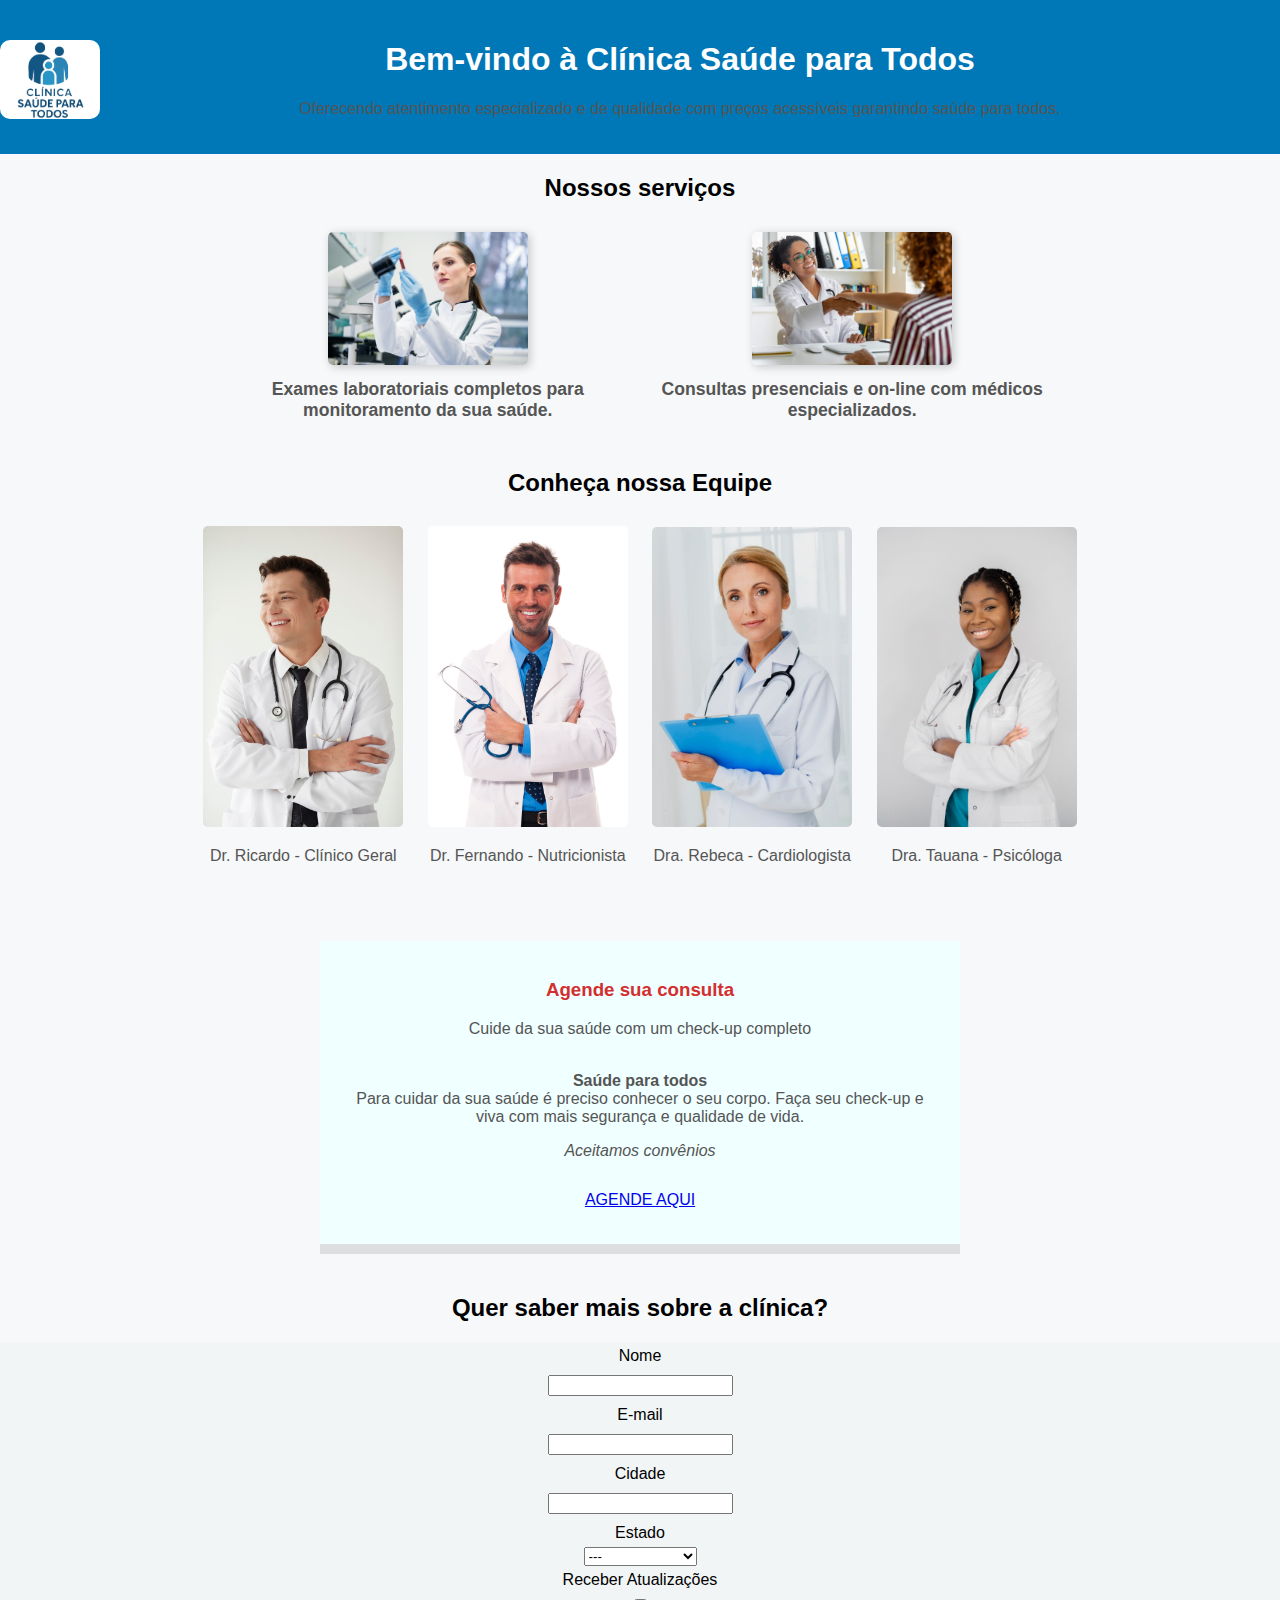
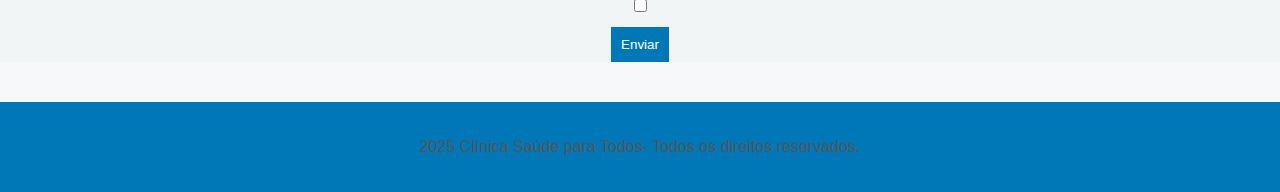
<file: index.html>
<!-- Início da estrutura HTML da página da Clínica Saúde para Todos -->
<!DOCTYPE html>
<html lang="pt-br">
    <head>

 <!-- Define a codificação de caracteres -->
      <meta charset="UTF-8"> 

<!-- Responsividade para dispositivos móveis -->
      <meta name="viewport"
      content= "width=device- width, initial-scale=1.0">

<!--Logo da página-->
      <div class="header-container">
        <img src="logo.jpg" alt="Logo da clínica" class="logo">

<!-- Título da aba do navegador -->
      <title>Saúde para Todos</title>

<!-- Link para o arquivo CSS externo -->
      <link rel="stylesheet"
      href="style.css">
      
    
    </head>
    <body>
        
 <!-- Cabeçalho e texto de boas-vindas -->
        <header>
            <h1> Bem-vindo à Clínica Saúde para Todos</h1>
            <p>Oferecendo atentimento especializado e de qualidade com preços acessíveis garantindo saúde para todos.</p>
        </header>

<!-- Seção com os principais serviços oferecidos -->
        <section id="serviços">
            <h2>Nossos serviços</h2>

<!-- Serviço: Exames laboratoriais -->
            <div class="servico">
                <img src="exames.jpg" alt="Exames Laboratoriais">
                <p> Exames laboratoriais completos para monitoramento da sua saúde.</p>
                </div>

<!-- Serviço: Consultas -->
                <div class="servico">
                    <img src="consultas.jpg" alt="Consultas com médicos especializados">
                    <p> Consultas presenciais e on-line com médicos especializados.</p>
                </div>

<!-- Seção com a equipe médica -->

        </section>
        <section id="Equipe">
            <h2>Conheça nossa Equipe</h2>

<!-- Card de cada profissional -->

            <div class="membro">
                <img src="medico1.jpg" alt="Dr. Ricardo - Clínico Geral">
                <p>Dr. Ricardo - Clínico Geral</p>
            </div>
            <div class="membro">
                <img src="medico2.jpg" alt="Dr. Fernando - Nutricionista">
                <p>Dr. Fernando - Nutricionista</p>
            </div>
            <div class="membro">
                <img src="medica3.jpg" alt="Dra. Rebeca - Cardiologista">
                <p>Dra. Rebeca - Cardiologista</p>
            </div>
            <div class="membro">
                <img src="medica4.jpg" alt="Dra. Tauana - Psicóloga">
                <p>Dra. Tauana - Psicóloga</p>
            </div>

<!-- Seção de chamada para agendamento -->

            <div class="container">
                <h3><strong>Agende sua consulta</strong></h3>
                <p>Cuide da sua saúde com um check-up completo</p>
                <p><strong><br/>Saúde para todos <br/></strong>Para cuidar da sua saúde é preciso conhecer o seu corpo. Faça seu check-up e viva com mais segurança e qualidade de vida.</em></p>
                <p><em>Aceitamos convênios</em></p>

<!-- Link estilizado como botão para simular agendamento -->

                <a href="pagina.alvo.html" class="btn-agendar">AGENDE AQUI</a>
            </div>

<!-- Formulário de contato para saber mais sobre a cliníca -->
        </section>
        <section id="formulario">
            <h2> Quer saber mais sobre a clínica?</h2>

<!-- Campos do formulário -->
            <form>
            <label for="nome">Nome</label>
            <input type="text" id="nome" name="nome" required>
            <label for="e-mail">E-mail</label>
            <input type="text" id="e-mail name=e-mail" required>
            <label for="Cidade">Cidade</label>
            <input type="text" id="cidade" name="cidade" required>
            <label for="Estado">Estado</label>
        <select>
            <option>---</option>
            <option>Distrito Federal</option>
            <option>Goiás</option>
            <option>São Paulo</option>
            <option>Rio de Janeiro</option>
        </select>

 <!-- Opção de receber atualizações -->
        <label>Receber Atualizações</label>
        <input type="checkbox" name="Atualizações"/>

<!-- Botão de envio -->
         <button type="submit">Enviar</button>
            </form>    
        </section>

<!-- Rodapé com direitos autorais -->

        <footer>
            
            <p> 2025 Clínica Saúde para Todos- Todos os direitos reservados.</p>
        </footer>
    </body>


</html>
</file>
<file: style.css>
/* Estilização geral da página */

body {
    font-family: Arial, sans-serif;
    margin: 0;
    padding: 0;
    text-align: center;
    background-color:rgba(238, 241, 243, 0.5);
}

/* Cabeçalho com fundo azul e texto branco */

header {
    background-color: #0077b6;
    color: white;
    padding: 20px;
}

/* Logo da clínica no canto esquerdo do cabeçalho */

.logo  {
    display: float;
    float: left;
    width: 100px; 
    height: auto;
    border-radius: 10px;
    margin: 40px 0;
    flex-direction: column;
    max-width:400px;
   
  }
  
h1, h2 {
    margin: 5px 1;
}

/* Seções principais com margem vertical */

#servicos, #equipe, #formulario {
    margin: 40px 0;
}

/* Estilização dos blocos de serviço */

#servicos {
    display: flex;
    flex-direction: column;
    align-items: center;
}

/* Imagens dos serviços com sombra e borda arredondada */

.servico {
    display: flex;
    flex-direction: column;
    align-items: center;
    max-width:400px;
    text-align:center;
    margin:20px;
}

/* Texto dos serviços */

.servico p {
    margin-top: 10px;
    font-size: 1.1em;
    font-weight: bold;
}

/* Imagens dos serviços */

.servico img {
    width: 100%;
    max-width: 350px;
    height: auto;
    border-radius: 5px;
    box-shadow: 2px 2px 10px rgba(0, 0, 0, 0.2);
}

/* Estilo dos membros da equipe */

.servico, .membro {
    display: inline-block;
    margin: 10px;
}

/* Imagens dos membros da equipe */

.servico img, .membro img {
    width: 200px;
    height: auto;
    border-radius: 5px;
}

/* Container da chamada de agendamento */

.container {
    max-width:600px;
    margin: 50px auto;
    padding: 20px;
    background:azure ;
    box-shadow: 0 010px rgba(0, 0, 0, 0.1);
    
}

/* Subtítulo da chamada de agendamento */

h3{
    color:#d32f2f ;
}

/* Parágrafos gerais */

p {
    color:#555;
}

/* Estilo do botão de agendamento */

.btn-agendar {
   display: inline-block;
   padding: 15px 30px;
   background-color:color(from color srgb r g b)
   
   
/* Efeito ao passar o mouse no botão */
 
}
.btn-agendar:hover{
    background-color:color(from color srgb r g b);
}

/* Estilo do formulário */

form {
    display: flex;
    flex-direction: column;
    align-items: center;
    background-color:rgba(238, 241, 243, 0.5);
}

/* Campos do formulário */

label, input {
    margin: 5px 0;
}

/* Botão de envio do formulário */

button {
    margin-top: 10px;
    padding: 10px;
    background-color: #0077b6;
    color: white;
    border: none;
    cursor: pointer;
}

/* Hover no botão */

button:hover {
    background-color: #005f8a;
}

/* Rodapé com fundo azul */

footer {
    background-color: #0077b6;
    color: white;
    padding: 20px;
    margin-top: 20px;
}
</file>
